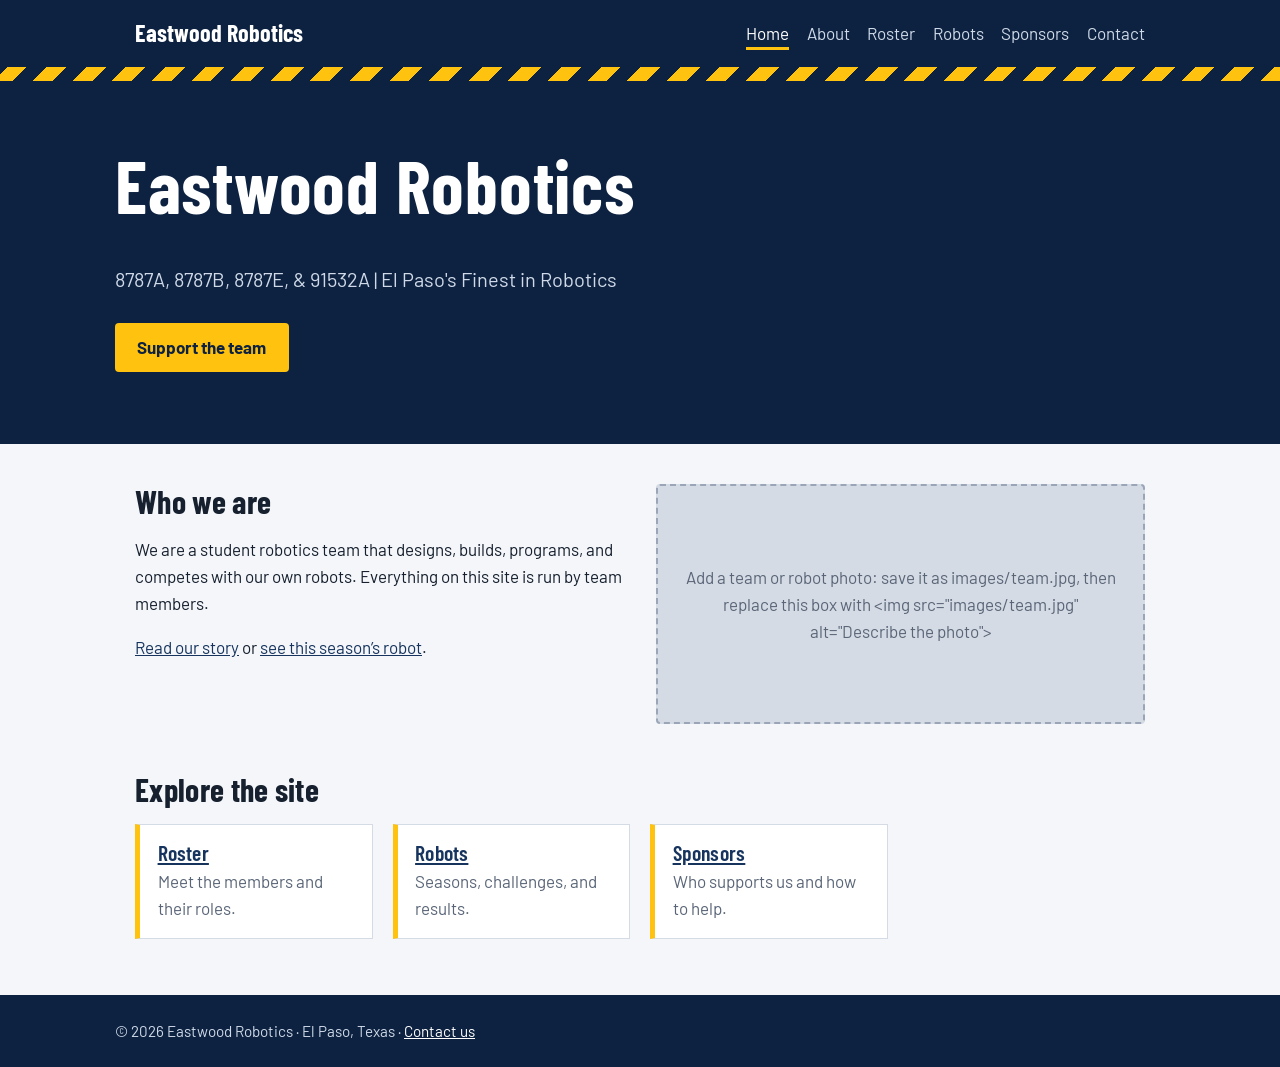
<file: index.html>
<!DOCTYPE html>
<html lang="en">
<head>
<meta charset="utf-8">
<meta name="viewport" content="width=device-width, initial-scale=1">
<title>Home | Eastwood Robotics</title>
<meta name="description" content="Eastwood Robotics, a competitive robotics team in El Paso, Texas.">
<link rel="preconnect" href="https://fonts.googleapis.com">
<link rel="preconnect" href="https://fonts.gstatic.com" crossorigin>
<link rel="stylesheet" href="https://fonts.googleapis.com/css2?family=Barlow:wght@400;600&family=Barlow+Condensed:wght@600;700&display=swap">
<link rel="stylesheet" href="style.css">
</head>
<body>
<header>
<div class="bar">
<a class="brand" href="index.html">Eastwood Robotics</a>
<nav aria-label="Main"><ul><li><a href="index.html" aria-current="page">Home</a></li><li><a href="about.html">About</a></li><li><a href="roster.html">Roster</a></li><li><a href="robots.html">Robots</a></li><li><a href="sponsors.html">Sponsors</a></li><li><a href="contact.html">Contact</a></li></ul></nav>
</div>
</header>
<div class="tape" aria-hidden="true"></div>
<div class="hero"><div>
<h1>Eastwood Robotics</h1>
<p>8787A, 8787B, 8787E, & 91532A | El Paso's Finest in Robotics</p>
<a class="btn" href="sponsors.html">Support the team</a>
</div></div>
<main>

<section class="split">
<div>
<h2>Who we are</h2>
<p>We are a student robotics team that designs, builds, programs, and competes with our own robots. Everything on this site is run by team members.</p>
<p><a href="about.html">Read our story</a> or <a href="robots.html">see this season&rsquo;s robot</a>.</p>
</div>
<div class="photo" role="img" aria-label="Photo placeholder">Add a team or robot photo: save it as images/team.jpg, then replace this box with &lt;img src="images/team.jpg" alt="Describe the photo"&gt;</div>
</section>
<section>
<h2>Explore the site</h2>
<div class="grid">
<div class="card"><h3><a href="roster.html">Roster</a></h3><p>Meet the members and their roles.</p></div>
<div class="card"><h3><a href="robots.html">Robots</a></h3><p>Seasons, challenges, and results.</p></div>
<div class="card"><h3><a href="sponsors.html">Sponsors</a></h3><p>Who supports us and how to help.</p></div>
</div>
</section>
</main>
<footer><div>&copy; 2026 Eastwood Robotics &middot; El Paso, Texas &middot; <a href="contact.html">Contact us</a></div></footer>
</body>
</html>
</file>
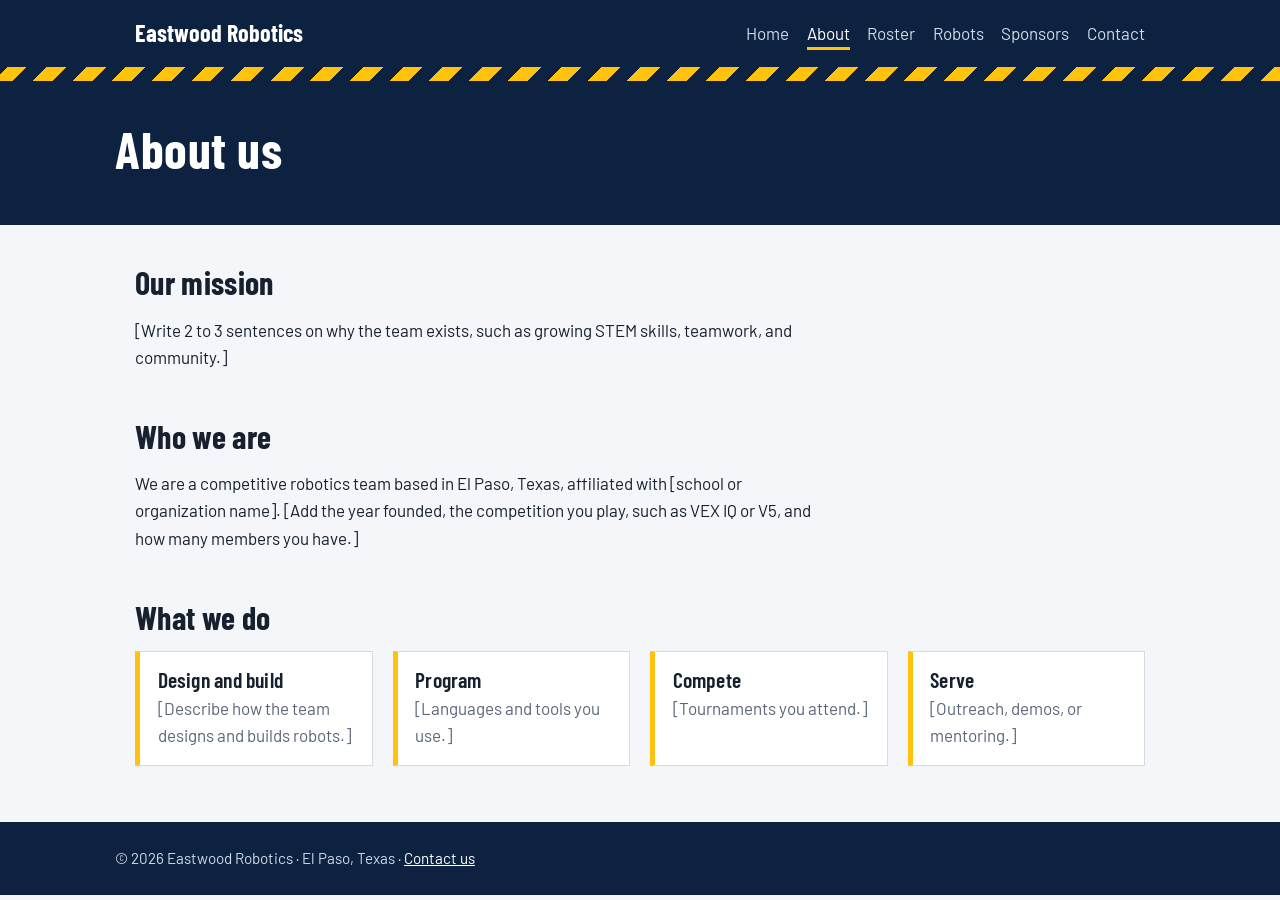
<file: about.html>
<!DOCTYPE html>
<html lang="en">
<head>
<meta charset="utf-8">
<meta name="viewport" content="width=device-width, initial-scale=1">
<title>About | Eastwood Robotics</title>
<meta name="description" content="Eastwood Robotics, a competitive robotics team in El Paso, Texas.">
<link rel="preconnect" href="https://fonts.googleapis.com">
<link rel="preconnect" href="https://fonts.gstatic.com" crossorigin>
<link rel="stylesheet" href="https://fonts.googleapis.com/css2?family=Barlow:wght@400;600&family=Barlow+Condensed:wght@600;700&display=swap">
<link rel="stylesheet" href="style.css">
</head>
<body>
<header>
<div class="bar">
<a class="brand" href="index.html">Eastwood Robotics</a>
<nav aria-label="Main"><ul><li><a href="index.html">Home</a></li><li><a href="about.html" aria-current="page">About</a></li><li><a href="roster.html">Roster</a></li><li><a href="robots.html">Robots</a></li><li><a href="sponsors.html">Sponsors</a></li><li><a href="contact.html">Contact</a></li></ul></nav>
</div>
</header>
<div class="tape" aria-hidden="true"></div>
<div class="hero small"><div><h1>About us</h1></div></div>
<main>

<section>
<h2>Our mission</h2>
<p>[Write 2 to 3 sentences on why the team exists, such as growing STEM skills, teamwork, and community.]</p>
</section>
<section>
<h2>Who we are</h2>
<p>We are a competitive robotics team based in El Paso, Texas, affiliated with [school or organization name]. [Add the year founded, the competition you play, such as VEX IQ or V5, and how many members you have.]</p>
</section>
<section>
<h2>What we do</h2>
<div class="grid">
<div class="card"><h3>Design and build</h3><p>[Describe how the team designs and builds robots.]</p></div>
<div class="card"><h3>Program</h3><p>[Languages and tools you use.]</p></div>
<div class="card"><h3>Compete</h3><p>[Tournaments you attend.]</p></div>
<div class="card"><h3>Serve</h3><p>[Outreach, demos, or mentoring.]</p></div>
</div>
</section>
</main>
<footer><div>&copy; 2026 Eastwood Robotics &middot; El Paso, Texas &middot; <a href="contact.html">Contact us</a></div></footer>
</body>
</html>
</file>
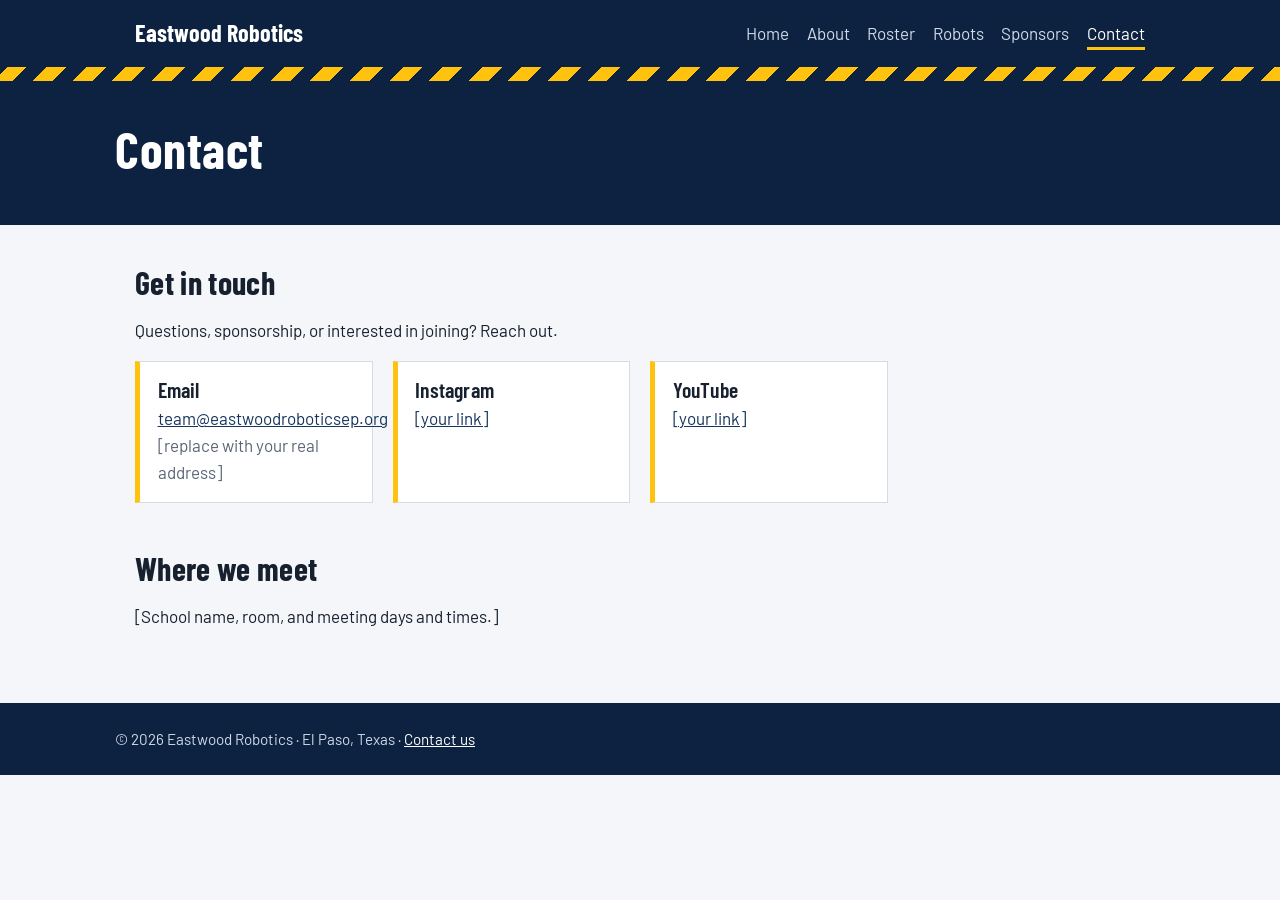
<file: contact.html>
<!DOCTYPE html>
<html lang="en">
<head>
<meta charset="utf-8">
<meta name="viewport" content="width=device-width, initial-scale=1">
<title>Contact | Eastwood Robotics</title>
<meta name="description" content="Eastwood Robotics, a competitive robotics team in El Paso, Texas.">
<link rel="preconnect" href="https://fonts.googleapis.com">
<link rel="preconnect" href="https://fonts.gstatic.com" crossorigin>
<link rel="stylesheet" href="https://fonts.googleapis.com/css2?family=Barlow:wght@400;600&family=Barlow+Condensed:wght@600;700&display=swap">
<link rel="stylesheet" href="style.css">
</head>
<body>
<header>
<div class="bar">
<a class="brand" href="index.html">Eastwood Robotics</a>
<nav aria-label="Main"><ul><li><a href="index.html">Home</a></li><li><a href="about.html">About</a></li><li><a href="roster.html">Roster</a></li><li><a href="robots.html">Robots</a></li><li><a href="sponsors.html">Sponsors</a></li><li><a href="contact.html" aria-current="page">Contact</a></li></ul></nav>
</div>
</header>
<div class="tape" aria-hidden="true"></div>
<div class="hero small"><div><h1>Contact</h1></div></div>
<main>

<section>
<h2>Get in touch</h2>
<p>Questions, sponsorship, or interested in joining? Reach out.</p>
<div class="grid">
<div class="card"><h3>Email</h3><p><a href="mailto:team@eastwoodroboticsep.org">team@eastwoodroboticsep.org</a> [replace with your real address]</p></div>
<div class="card"><h3>Instagram</h3><p><a href="#">[your link]</a></p></div>
<div class="card"><h3>YouTube</h3><p><a href="#">[your link]</a></p></div>
</div>
</section>
<section>
<h2>Where we meet</h2>
<p>[School name, room, and meeting days and times.]</p>
</section>
</main>
<footer><div>&copy; 2026 Eastwood Robotics &middot; El Paso, Texas &middot; <a href="contact.html">Contact us</a></div></footer>
</body>
</html>
</file>
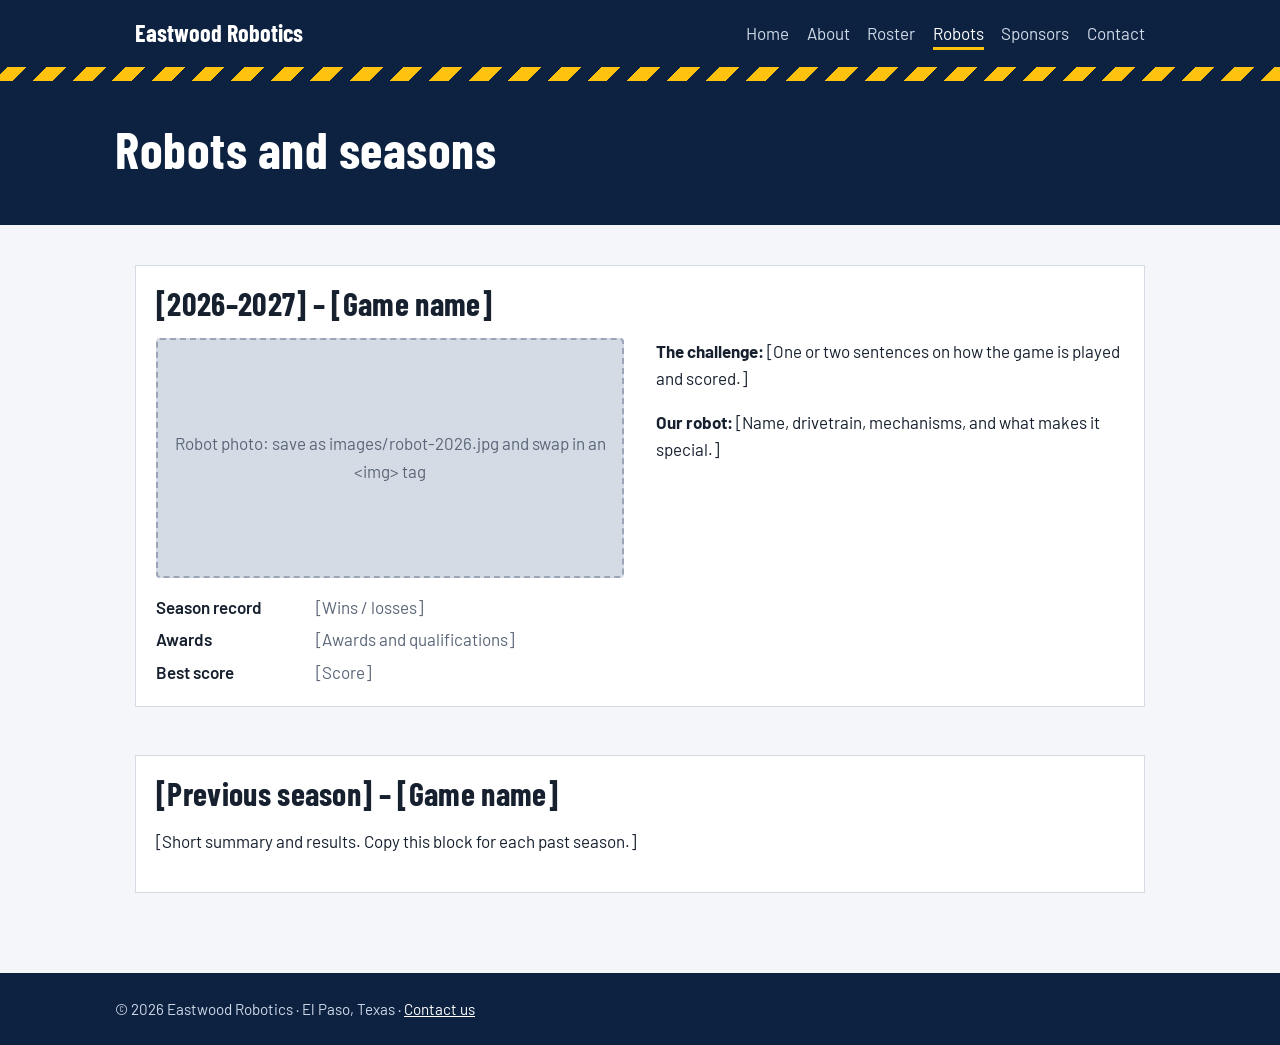
<file: robots.html>
<!DOCTYPE html>
<html lang="en">
<head>
<meta charset="utf-8">
<meta name="viewport" content="width=device-width, initial-scale=1">
<title>Robots | Eastwood Robotics</title>
<meta name="description" content="Eastwood Robotics, a competitive robotics team in El Paso, Texas.">
<link rel="preconnect" href="https://fonts.googleapis.com">
<link rel="preconnect" href="https://fonts.gstatic.com" crossorigin>
<link rel="stylesheet" href="https://fonts.googleapis.com/css2?family=Barlow:wght@400;600&family=Barlow+Condensed:wght@600;700&display=swap">
<link rel="stylesheet" href="style.css">
</head>
<body>
<header>
<div class="bar">
<a class="brand" href="index.html">Eastwood Robotics</a>
<nav aria-label="Main"><ul><li><a href="index.html">Home</a></li><li><a href="about.html">About</a></li><li><a href="roster.html">Roster</a></li><li><a href="robots.html" aria-current="page">Robots</a></li><li><a href="sponsors.html">Sponsors</a></li><li><a href="contact.html">Contact</a></li></ul></nav>
</div>
</header>
<div class="tape" aria-hidden="true"></div>
<div class="hero small"><div><h1>Robots and seasons</h1></div></div>
<main>

<section class="season">
<h2>[2026&ndash;2027] &ndash; [Game name]</h2>
<div class="split">
<div class="photo" role="img" aria-label="Photo placeholder">Robot photo: save as images/robot-2026.jpg and swap in an &lt;img&gt; tag</div>
<div>
<p><strong>The challenge:</strong> [One or two sentences on how the game is played and scored.]</p>
<p><strong>Our robot:</strong> [Name, drivetrain, mechanisms, and what makes it special.]</p>
</div>
</div>
<dl>
<dt>Season record</dt><dd>[Wins / losses]</dd>
<dt>Awards</dt><dd>[Awards and qualifications]</dd>
<dt>Best score</dt><dd>[Score]</dd>
</dl>
</section>
<section class="season">
<h2>[Previous season] &ndash; [Game name]</h2>
<p>[Short summary and results. Copy this block for each past season.]</p>
</section>
</main>
<footer><div>&copy; 2026 Eastwood Robotics &middot; El Paso, Texas &middot; <a href="contact.html">Contact us</a></div></footer>
</body>
</html>
</file>
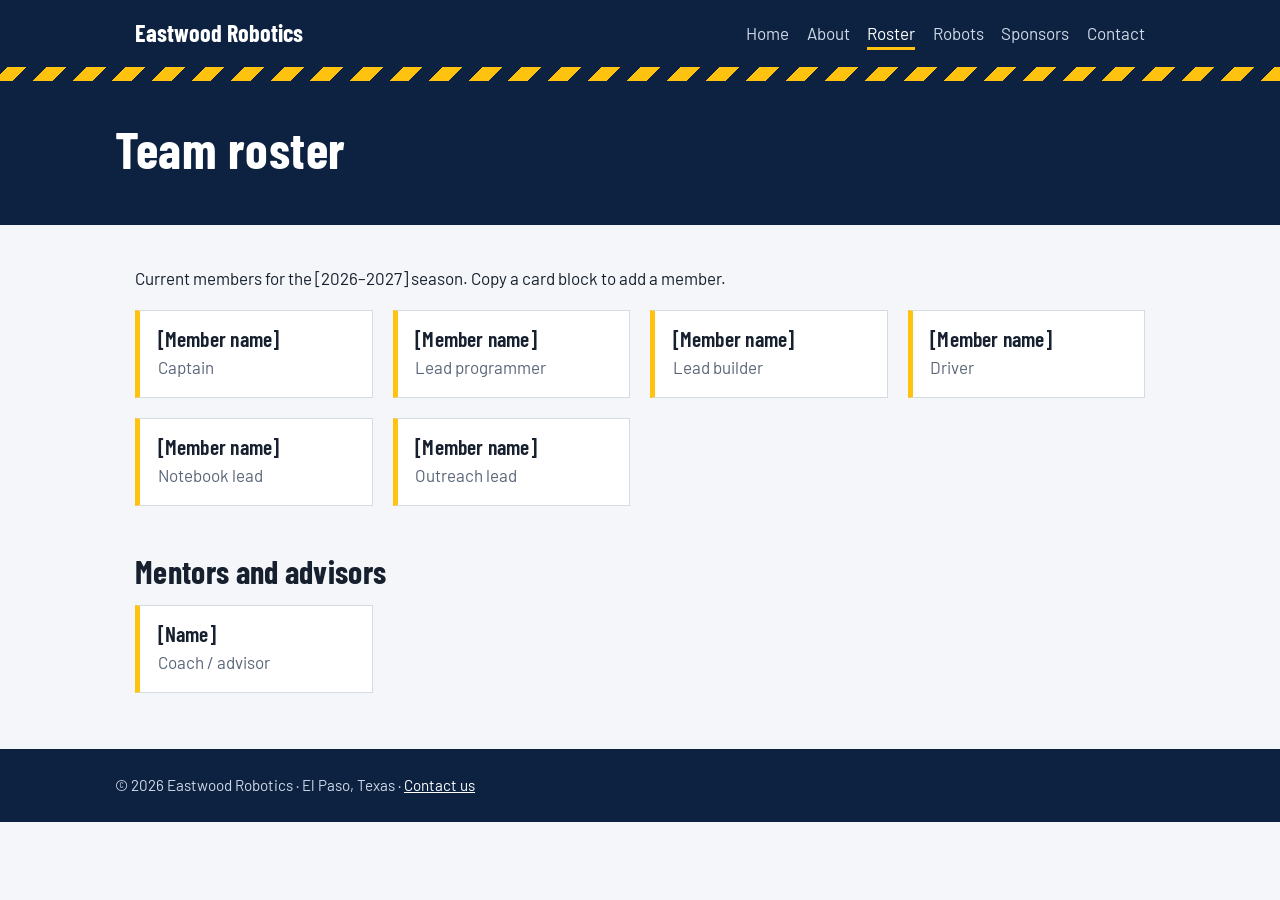
<file: roster.html>
<!DOCTYPE html>
<html lang="en">
<head>
<meta charset="utf-8">
<meta name="viewport" content="width=device-width, initial-scale=1">
<title>Roster | Eastwood Robotics</title>
<meta name="description" content="Eastwood Robotics, a competitive robotics team in El Paso, Texas.">
<link rel="preconnect" href="https://fonts.googleapis.com">
<link rel="preconnect" href="https://fonts.gstatic.com" crossorigin>
<link rel="stylesheet" href="https://fonts.googleapis.com/css2?family=Barlow:wght@400;600&family=Barlow+Condensed:wght@600;700&display=swap">
<link rel="stylesheet" href="style.css">
</head>
<body>
<header>
<div class="bar">
<a class="brand" href="index.html">Eastwood Robotics</a>
<nav aria-label="Main"><ul><li><a href="index.html">Home</a></li><li><a href="about.html">About</a></li><li><a href="roster.html" aria-current="page">Roster</a></li><li><a href="robots.html">Robots</a></li><li><a href="sponsors.html">Sponsors</a></li><li><a href="contact.html">Contact</a></li></ul></nav>
</div>
</header>
<div class="tape" aria-hidden="true"></div>
<div class="hero small"><div><h1>Team roster</h1></div></div>
<main>

<section>
<p>Current members for the [2026&ndash;2027] season. Copy a card block to add a member.</p>
<div class="grid">
<div class="card"><h3>[Member name]</h3><p>Captain</p></div>
<div class="card"><h3>[Member name]</h3><p>Lead programmer</p></div>
<div class="card"><h3>[Member name]</h3><p>Lead builder</p></div>
<div class="card"><h3>[Member name]</h3><p>Driver</p></div>
<div class="card"><h3>[Member name]</h3><p>Notebook lead</p></div>
<div class="card"><h3>[Member name]</h3><p>Outreach lead</p></div>
</div>
</section>
<section>
<h2>Mentors and advisors</h2>
<div class="grid">
<div class="card"><h3>[Name]</h3><p>Coach / advisor</p></div>
</div>
</section>
</main>
<footer><div>&copy; 2026 Eastwood Robotics &middot; El Paso, Texas &middot; <a href="contact.html">Contact us</a></div></footer>
</body>
</html>
</file>
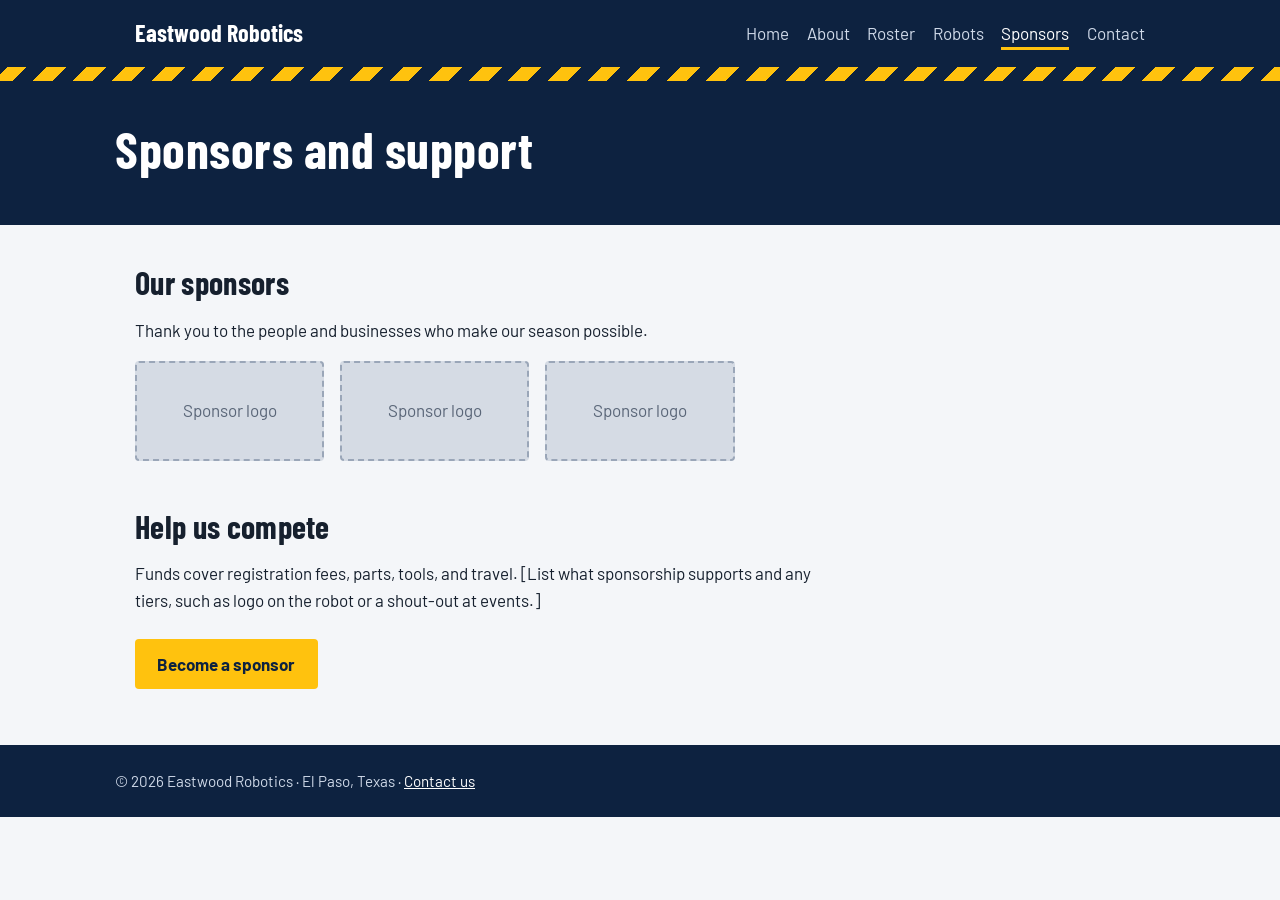
<file: sponsors.html>
<!DOCTYPE html>
<html lang="en">
<head>
<meta charset="utf-8">
<meta name="viewport" content="width=device-width, initial-scale=1">
<title>Sponsors | Eastwood Robotics</title>
<meta name="description" content="Eastwood Robotics, a competitive robotics team in El Paso, Texas.">
<link rel="preconnect" href="https://fonts.googleapis.com">
<link rel="preconnect" href="https://fonts.gstatic.com" crossorigin>
<link rel="stylesheet" href="https://fonts.googleapis.com/css2?family=Barlow:wght@400;600&family=Barlow+Condensed:wght@600;700&display=swap">
<link rel="stylesheet" href="style.css">
</head>
<body>
<header>
<div class="bar">
<a class="brand" href="index.html">Eastwood Robotics</a>
<nav aria-label="Main"><ul><li><a href="index.html">Home</a></li><li><a href="about.html">About</a></li><li><a href="roster.html">Roster</a></li><li><a href="robots.html">Robots</a></li><li><a href="sponsors.html" aria-current="page">Sponsors</a></li><li><a href="contact.html">Contact</a></li></ul></nav>
</div>
</header>
<div class="tape" aria-hidden="true"></div>
<div class="hero small"><div><h1>Sponsors and support</h1></div></div>
<main>

<section>
<h2>Our sponsors</h2>
<p>Thank you to the people and businesses who make our season possible.</p>
<div class="logos">
<div class="photo" role="img" aria-label="Sponsor logo placeholder">Sponsor logo</div>
<div class="photo" role="img" aria-label="Sponsor logo placeholder">Sponsor logo</div>
<div class="photo" role="img" aria-label="Sponsor logo placeholder">Sponsor logo</div>
</div>
</section>
<section>
<h2>Help us compete</h2>
<p>Funds cover registration fees, parts, tools, and travel. [List what sponsorship supports and any tiers, such as logo on the robot or a shout-out at events.]</p>
<a class="btn" href="contact.html">Become a sponsor</a>
</section>
</main>
<footer><div>&copy; 2026 Eastwood Robotics &middot; El Paso, Texas &middot; <a href="contact.html">Contact us</a></div></footer>
</body>
</html>
</file>
<file: style.css>
/* Change these to match your team colors */
:root{
  --navy:#0d2240;
  --navy-2:#16345e;
  --accent:#ffc20e;
  --paper:#f4f6f9;
  --ink:#16202e;
  --muted:#5a6678;
  --line:#d5dbe4;
}
*{box-sizing:border-box}
html{scroll-padding-top:1rem}
body{margin:0;font-family:"Barlow",system-ui,sans-serif;font-size:1.0625rem;line-height:1.6;color:var(--ink);background:var(--paper)}
h1,h2,h3{font-family:"Barlow Condensed","Barlow",sans-serif;line-height:1.1;margin:0 0 .5em;letter-spacing:.01em}
h1{font-size:clamp(2.6rem,7vw,4.6rem);font-weight:700}
h2{font-size:2rem;font-weight:700}
h3{font-size:1.35rem;font-weight:600}
p{margin:0 0 1em;max-width:68ch}
a{color:var(--navy-2)}
a:focus-visible,button:focus-visible{outline:3px solid var(--accent);outline-offset:2px}

header{background:var(--navy);color:#fff}
.bar{max-width:1050px;margin:0 auto;padding:.9rem 1.25rem;display:flex;flex-wrap:wrap;gap:.5rem 2rem;align-items:center;justify-content:space-between}
.brand{font-family:"Barlow Condensed",sans-serif;font-size:1.5rem;font-weight:700;color:#fff;text-decoration:none}
nav ul{list-style:none;margin:0;padding:0;display:flex;flex-wrap:wrap;gap:.25rem 1.1rem}
nav a{color:#cfd9e8;text-decoration:none;padding:.25rem 0;border-bottom:3px solid transparent}
nav a:hover{color:#fff}
nav a[aria-current="page"]{color:#fff;border-bottom-color:var(--accent)}
.tape{height:14px;background:repeating-linear-gradient(-45deg,var(--accent) 0 14px,var(--navy) 14px 28px)}

.hero{background:var(--navy);color:#fff;padding:4rem 1.25rem 4.5rem}
.hero>div,main,footer>div{max-width:1050px;margin:0 auto}
.hero p{font-size:1.25rem;color:#cfd9e8}
.hero.small{padding:2.5rem 1.25rem 3rem}
.hero.small h1{font-size:clamp(2.2rem,5vw,3.2rem);margin:0}
.btn{display:inline-block;background:var(--accent);color:var(--navy);font-weight:700;text-decoration:none;padding:.7rem 1.4rem;border-radius:4px;margin-top:.5rem}
.btn:hover{background:#fff}

main{padding:2.5rem 1.25rem 3.5rem}
section+section{margin-top:3rem}
.photo{background:var(--line);border:2px dashed #9aa6b8;border-radius:4px;color:var(--muted);display:flex;align-items:center;justify-content:center;text-align:center;padding:1rem;min-height:240px}
img{max-width:100%;height:auto;border-radius:4px}
.grid{display:grid;grid-template-columns:repeat(auto-fill,minmax(230px,1fr));gap:1.25rem}
.card{background:#fff;border:1px solid var(--line);border-left:5px solid var(--accent);padding:1rem 1.1rem}
.card p{margin:0;color:var(--muted)}
.card h3{margin-bottom:.15em}
.split{display:grid;grid-template-columns:1fr 1fr;gap:2rem;align-items:start}
.season{background:#fff;border:1px solid var(--line);padding:1.25rem;margin-bottom:1.5rem}
.season dl{display:grid;grid-template-columns:9rem 1fr;gap:.35rem 1rem;margin:1rem 0 0}
.season dt{font-weight:600}
.season dd{margin:0;color:var(--muted)}
.logos{display:grid;grid-template-columns:repeat(auto-fill,minmax(180px,1fr));gap:1rem}
.logos .photo{min-height:100px}

footer{background:var(--navy);color:#cfd9e8;padding:1.5rem 1.25rem;font-size:.95rem}
footer a{color:#fff}
@media (max-width:700px){.split{grid-template-columns:1fr}.season dl{grid-template-columns:1fr}}
</file>
